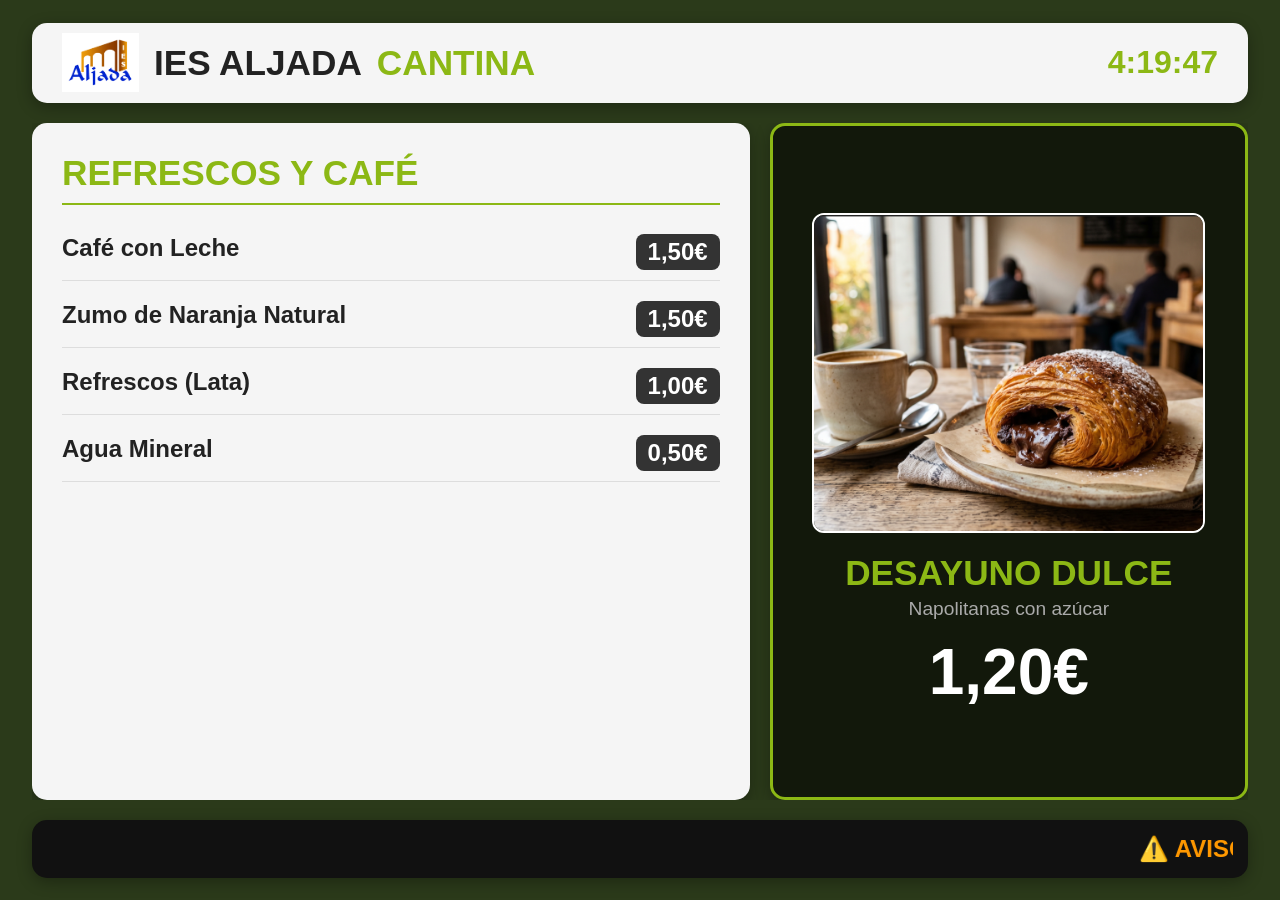
<file: index.html>
<!DOCTYPE html>
<html lang="es">
<head>
    <meta charset="UTF-8">
    <title>Cantina Digital IES Aljada</title>
    <link rel="stylesheet" href="src/estilo.css">
</head>
<body>
    <div class="dashboard-container">
        
        <header class="top-header">
            <div class="brand">
                <img src="Logo IES Aljada.jpg" alt="Logo" class="logo-img">
                <span class="title-dark">IES ALJADA</span>
                <span class="title-green">CANTINA</span>
            </div>
            <div class="clock" id="liveClock">--:--:--</div>
        </header>

        <main class="main-grid">
            
            <section class="menu-section">
                <div class="category active">
                    <h2 class="cat-title">REFRESCOS Y CAFÉ</h2>
                    <div class="item-list">
                        <div class="item"><span>Café con Leche</span><span class="price">1,50€</span></div>
                        <div class="item"><span>Zumo de Naranja Natural</span><span class="price">1,50€</span></div>
                        <div class="item"><span>Refrescos (Lata)</span><span class="price">1,00€</span></div>
                        <div class="item"><span>Agua Mineral</span><span class="price">0,50€</span></div>
                    </div>
                </div>
                
                <div class="category">
                    <h2 class="cat-title">BOCADILLOS</h2>
                    <div class="item-list">
                        <div class="item"><span>Tortilla de Patatas</span><span class="price">2,40€</span></div>
                        <div class="item"><span>Atún con Mayonesa</span><span class="price">2,40€</span></div>
                        <div class="item"><span>Lomo / Salchicha</span><span class="price">3,00€</span></div>
                        <div class="item"><span>Especial Aljada</span><span class="price">1,50€</span></div>
                    </div>
                </div>
            </section>

            <section class="promo-section">
                <div class="promo active">
                    <img src="NAPOLITANA DE CHOCO.png" class="promo-img">
                    <h3 class="promo-title">DESAYUNO DULCE</h3>
                    <p class="promo-sub">Napolitanas con azúcar</p>
                    <div class="promo-price">1,20€</div>
                </div>
                
                <div class="promo">
                    <img src="PINCHO DE TORTILLA.png" class="promo-img">
                    <h3 class="promo-title">TORTILLA CASERA</h3>
                    <p class="promo-sub">¡El pincho estrella!</p>
                    <div class="promo-price">1,20€</div>
                </div>
                
                <div class="promo">
                    <img src="PAN PIZZA.jpg" class="promo-img">
                    <h3 class="promo-title">PAN PIZZA XL</h3>
                    <p class="promo-sub">Recién horneado</p>
                    <div class="promo-price">1,80€</div>
                </div>
                
                <div class="promo">
                    <img src="TORTILLA DE PATATAS.png" class="promo-img">
                    <h3 class="promo-title">TORTILLA ENTERA</h3>
                    <p class="promo-sub">100% casera</p>
                    <div class="promo-price">8,00€</div>
                </div>
            </section>
        </main>

        <footer class="bottom-footer">
            <marquee scrollamount="8">⚠️ AVISO: El suplemento por vaso para llevar es de 0,20€. ¡Disfruta de tu descanso en el IES Aljada! ⚠️</marquee>
        </footer>
    </div>
    
    <script src="src/main.js"></script>
</body>
</html>
</file>
<file: src/estilo.css>
:root {
    --bg-color: #2b3a1a; /* Verde oliva oscuro del fondo */
    --brand-green: #8cb815; /* Verde claro del instituto */
    --panel-light: #f5f5f5; /* Blanco/gris claro para el menú */
    --panel-dark: #12180b; /* Muy oscuro para la foto */
    --text-dark: #222;
    --text-light: #fff;
}

body {
    margin: 0;
    padding: 0;
    font-family: 'Segoe UI', Tahoma, Geneva, Verdana, sans-serif;
    background-color: var(--bg-color);
    height: 100vh;
    display: flex;
    justify-content: center;
    align-items: center;
    overflow: hidden;
}

.dashboard-container {
    width: 95vw;
    height: 95vh;
    display: flex;
    flex-direction: column;
    gap: 20px;
}

/* --- CABECERA --- */
.top-header {
    background: var(--panel-light);
    border-radius: 15px;
    padding: 10px 30px;
    display: flex;
    justify-content: space-between;
    align-items: center;
    box-shadow: 0 4px 15px rgba(0,0,0,0.3);
}

.brand {
    display: flex;
    align-items: center;
    gap: 15px;
}

/* ESTO ARREGLA EL LOGO GIGANTE */
.logo-img {
    height: 60px;
    width: auto;
    object-fit: contain;
}

.title-dark { font-size: 2.2rem; font-weight: 900; color: var(--text-dark); }
.title-green { font-size: 2.2rem; font-weight: 900; color: var(--brand-green); }
.clock { font-size: 2rem; font-weight: bold; color: var(--brand-green); }

/* --- GRID PRINCIPAL --- */
.main-grid {
    display: grid;
    grid-template-columns: 1.2fr 0.8fr;
    gap: 20px;
    flex-grow: 1;
    overflow: hidden;
}

/* --- PANEL IZQUIERDO (MENÚ) --- */
.menu-section {
    background: var(--panel-light);
    border-radius: 15px;
    padding: 30px;
    color: var(--text-dark);
    box-shadow: 0 4px 15px rgba(0,0,0,0.3);
}

.category { display: none; height: 100%; }
.category.active { display: block; animation: fadeIn 0.5s; }

.cat-title {
    font-size: 2.2rem;
    color: var(--brand-green);
    border-bottom: 2px solid var(--brand-green);
    padding-bottom: 10px;
    margin-top: 0;
}

.item-list { display: flex; flex-direction: column; gap: 20px; margin-top: 20px; }

.item {
    display: flex;
    justify-content: space-between;
    font-size: 1.5rem;
    font-weight: 600;
    border-bottom: 1px solid #ddd;
    padding-bottom: 10px;
}

.price {
    background: #333;
    color: white;
    padding: 4px 12px;
    border-radius: 8px;
}

/* --- PANEL DERECHO (PROMOS) --- */
.promo-section {
    background: var(--panel-dark);
    border: 3px solid var(--brand-green);
    border-radius: 15px;
    padding: 20px;
    color: var(--text-light);
    text-align: center;
    box-shadow: 0 4px 15px rgba(0,0,0,0.3);
}

.promo { display: none; flex-direction: column; justify-content: center; height: 100%; align-items: center; }
.promo.active { display: flex; animation: fadeIn 0.5s; }

.promo-img {
    width: 90%;
    height: 50%;
    object-fit: cover;
    border-radius: 12px;
    border: 2px solid white;
    margin-bottom: 20px;
}

.promo-title { font-size: 2.2rem; color: var(--brand-green); margin: 0; }
.promo-sub { font-size: 1.2rem; color: #aaa; margin: 5px 0 15px 0; }
.promo-price { font-size: 4rem; font-weight: 900; }

/* --- FOOTER --- */
.bottom-footer {
    background: #111;
    color: #ff9800; /* Texto naranja */
    padding: 15px;
    border-radius: 15px;
    font-size: 1.5rem;
    font-weight: bold;
    display: flex;
    align-items: center;
    box-shadow: 0 4px 15px rgba(0,0,0,0.3);
}

marquee { width: 100%; }

@keyframes fadeIn { from { opacity: 0; } to { opacity: 1; } }
</file>
